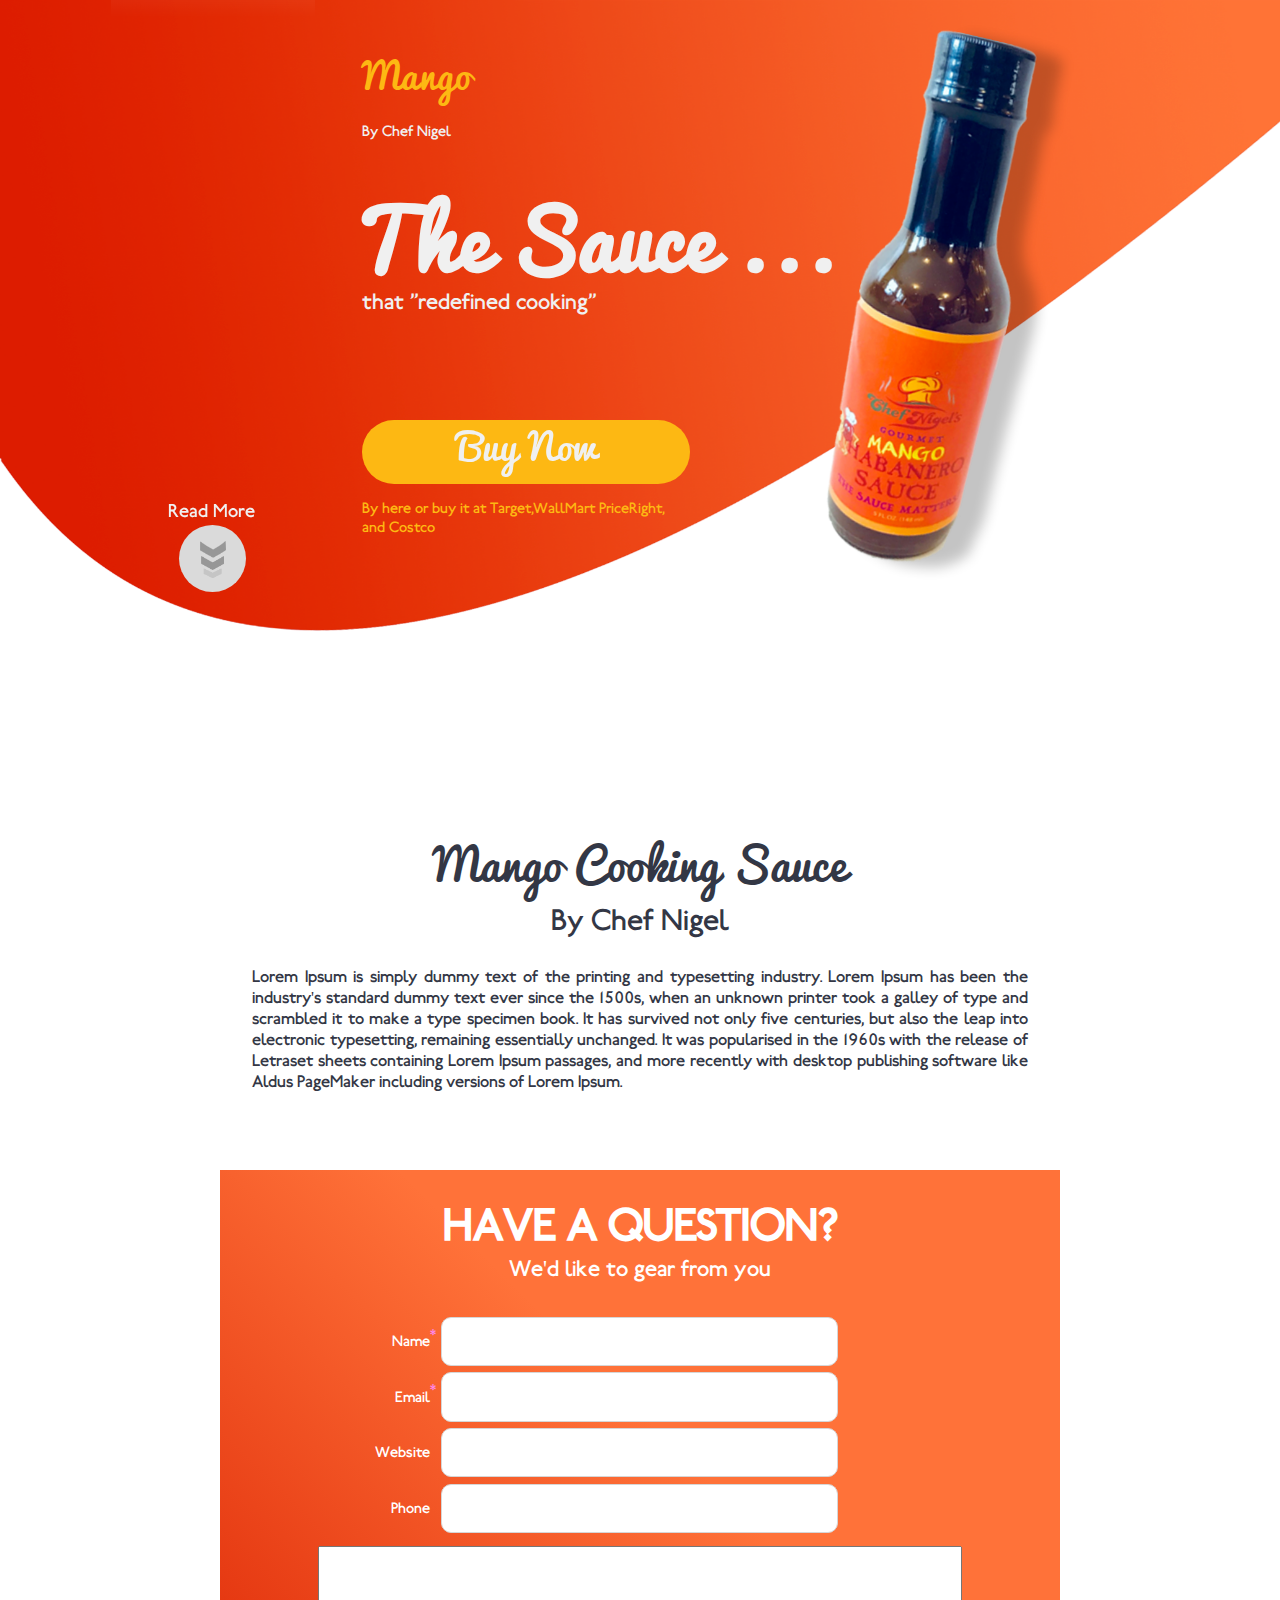
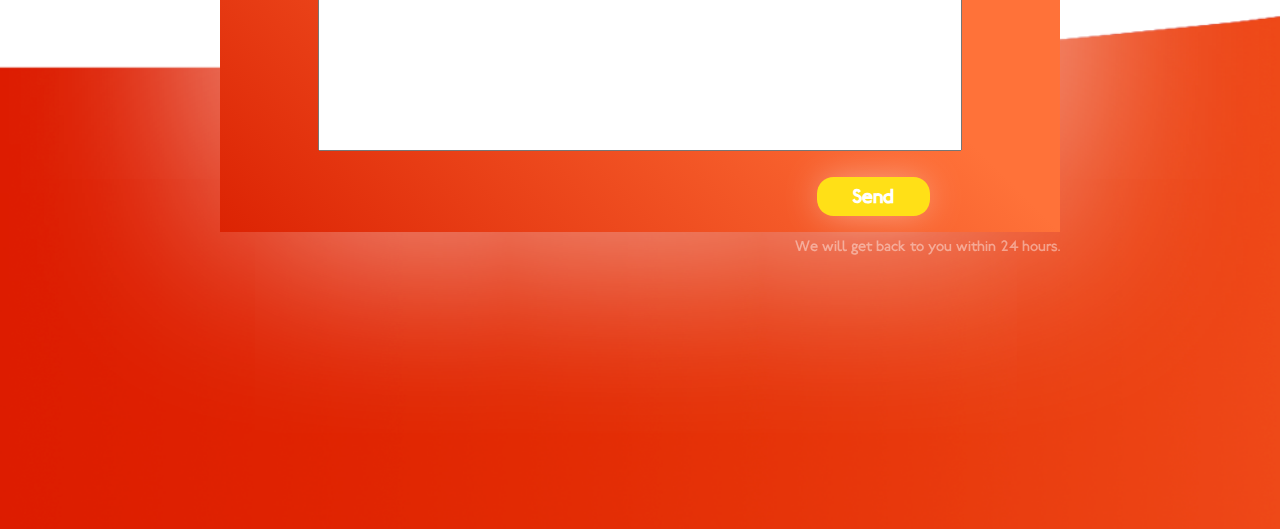
<file: index.html>
<!DOCTYPE html>
<html lang="en" dir="ltr">
  <head>
    <meta charset="utf-8">
    <title></title>
    <link rel="stylesheet" href="assets/css/style.css">
  </head>
  <body>
    <header>
      <img class="bg" src="assets/images/bg.png" alt="">

      <div class="logoContainer">
        <div class="whiteGradAnim"></div>
        <a  href="#">
          <img class="headerLogo" src="assets/images/Thef-Nigel.png" alt="">
        </a>
      </div>

      <div class="arrowButton">
        <p class="readMore">Read More</p>
        <img class="arrowOne" src="assets/images/arrow1.png" alt="">
        <img class="arrowTwo" src="assets/images/arrow2.png" alt="">
        <img class="arrowThree" src="assets/images/arrow3.png" alt="">
      </div>

      <div class="headerTextBox">
        <h1>
          <span>Mango</span> <br>
          <span>By Chef Nigel</span>
        </h1>

        <h2>
          <span>The Sauce ...</span> <br>
          <span>that "redefined cooking"</span>
        </h2>

        <div class="buttonBox">
          <button type="button" name="button">Buy Now</button>
          <p>By here or buy it at Target,WallMart PriceRight, <br>
          and Costco</p>
        </div>
      </div>

      <img class="sause" src="assets/images/sause.png" alt="">

    </header>

    <section class="MangoCookingSection">
      <div class="mangoContainer">
        <h2>Mango Cooking Sauce</h2>
        <h3>By Chef Nigel</h3>
        <p>Lorem Ipsum is simply dummy text of the printing and typesetting industry. Lorem Ipsum has been the industry's standard dummy text ever since the 1500s, when an unknown printer took a galley of type and scrambled it to make a type specimen book. It has survived not only five centuries, but also the leap into electronic typesetting, remaining essentially unchanged. It was popularised in the 1960s with the release of Letraset sheets containing Lorem Ipsum passages, and more recently with desktop publishing software like Aldus PageMaker including versions of Lorem Ipsum. </p>
      </div>
    </section>

    <section id="questions" class="questions">
      <img class="footerBG" src="assets/images/questionBG.png" alt="">
      <div class="questionContainer">
        <h2>HAVE A QUESTION? <br>
        <span>We'd like to gear from you</span> </h2>
        <form class="questionForm" action="index.html" method="post">
          <div class="inputContainer">
            <p>Name <span>*</span> </p> <input type="text" name="" value=""> <br>
            <p>Email <span>*</span> </p> <input type="text" name="" value=""> <br>
            <p>Website <span> </span> </p> <input type="text" name="" value=""> <br>
            <p>Phone <span> </span> </p> <input type="text" name="" value="">
          </div>
          <textarea name="name" rows="8" cols="80"></textarea>
          <div class="sendButonContainer">
            <div class="uploadButton">
              <!-- <img src="assets/image/upload.png" alt="">
              <p>Upload File</p> -->
            </div>
            <button class="send" type="submit" name="button">Send</button>
          </div>
        </form>
        <p class="weWillBeBack">We will get back to you within 24 hours.</p>
      </div>

    </section>


    <script src="assets/js/app.js" charset="utf-8"></script>
  </body>
</html>
</file>
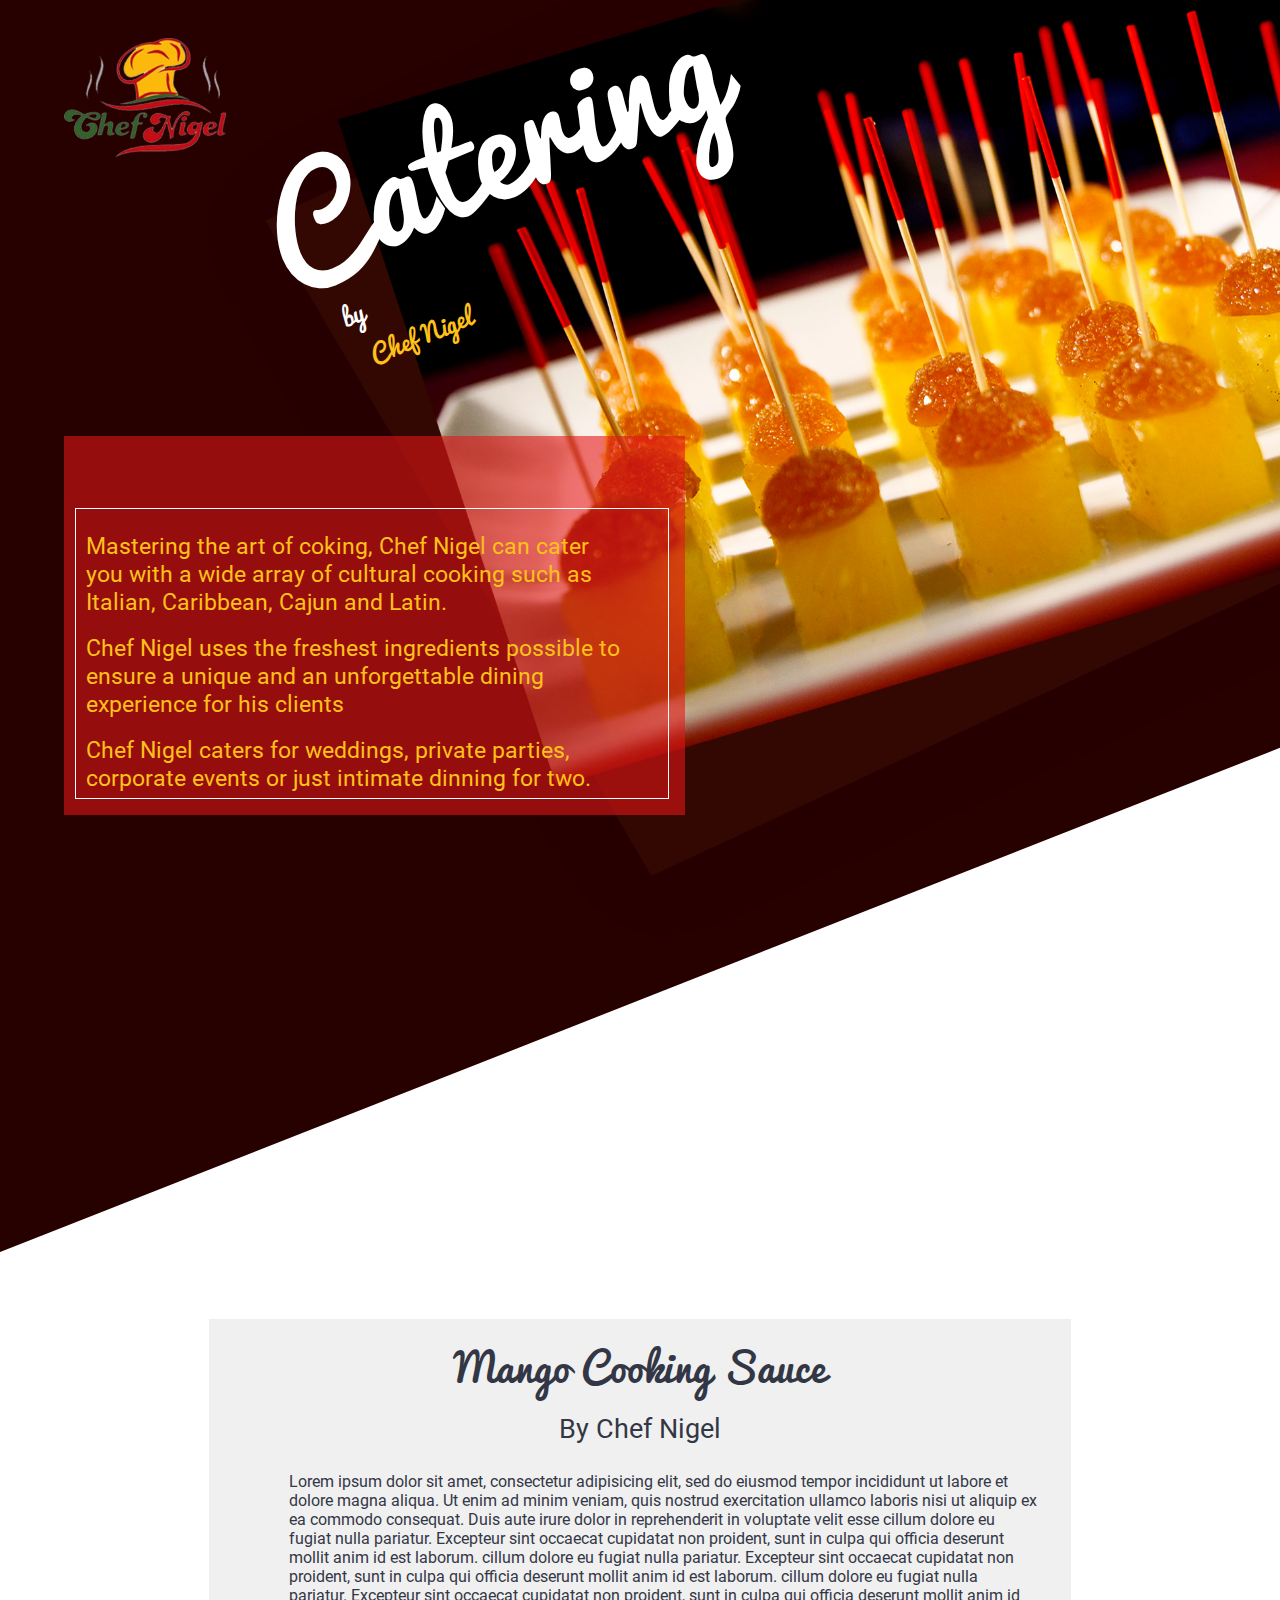
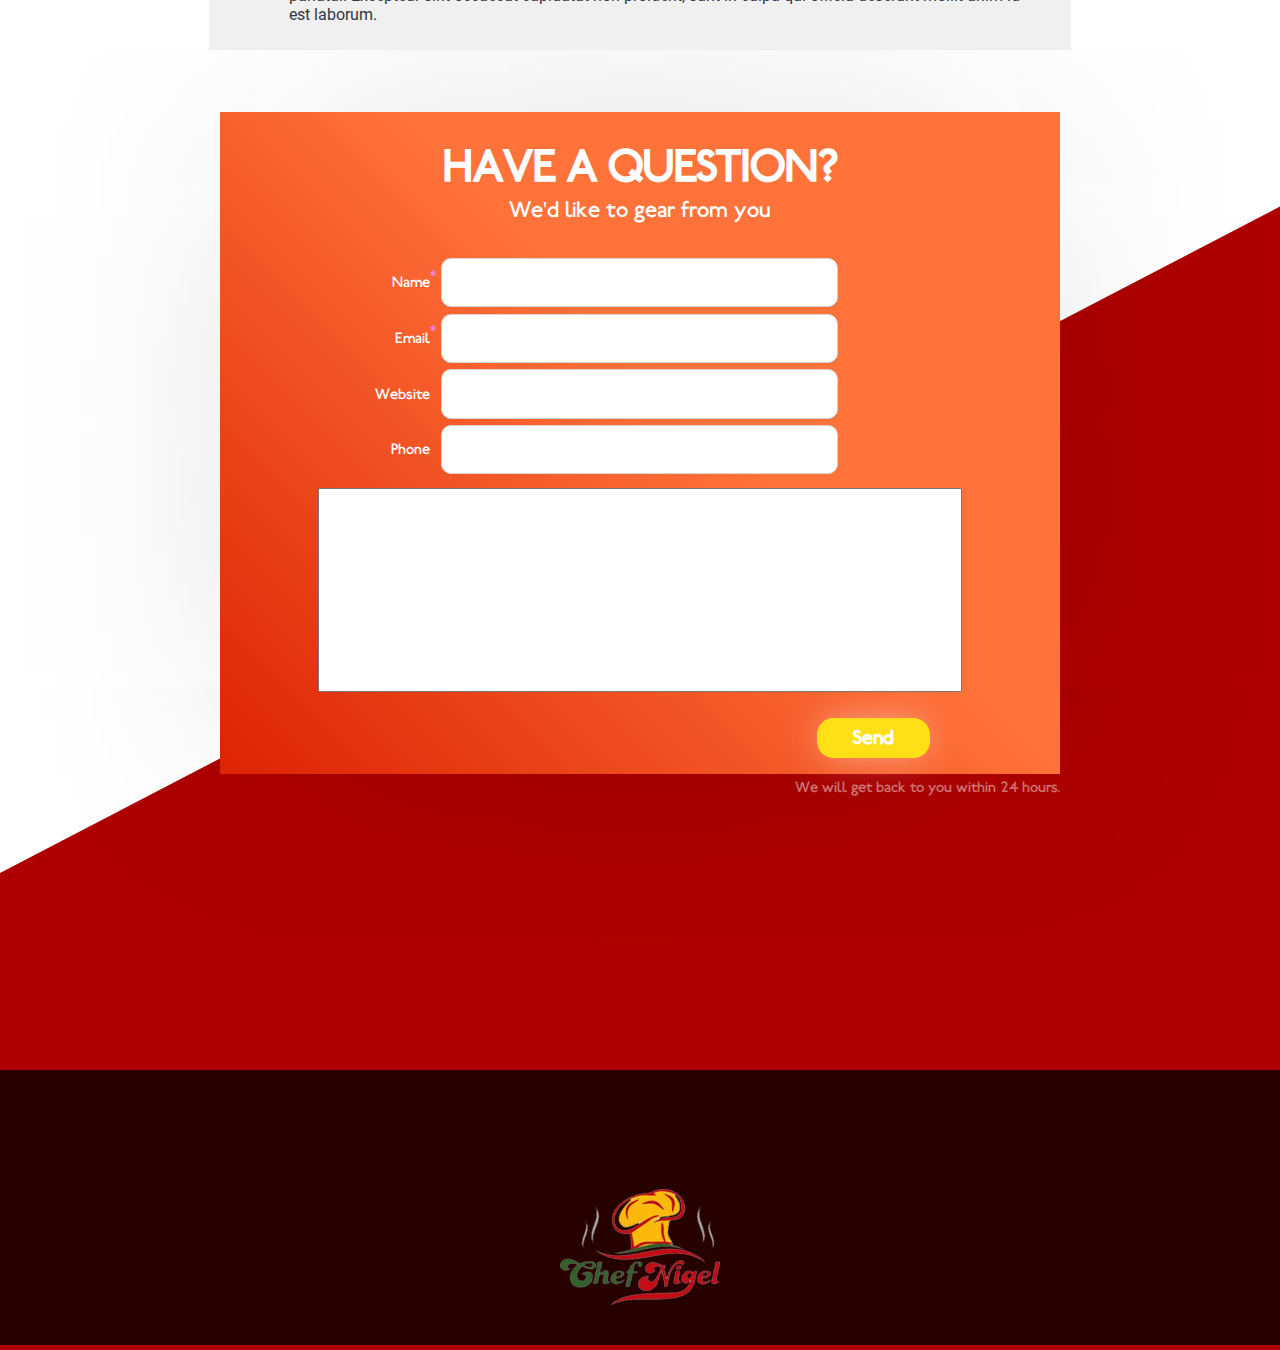
<file: catering.html>
<!DOCTYPE html>
<html lang="en" dir="ltr">
  <head>
    <meta charset="utf-8">
    <title></title>
    <link rel="stylesheet" href="assets/css/catering.css">
  </head>
  <body>
    <header>
      <div class="bgContainer">
        <div class="bg">

        </div>
      </div>

      <img class="rightShape" src="assets/images/catering/rightShape.png" alt="">
      <img class="sideImage" src="assets/images/catering/sideImage.png" alt="">

      <a href="https://nikoladim123.github.io/sause/">
        <img class="logo" src="assets/images/Thef-Nigel.png" alt="">
      </a>

      <div class="cateringTextContainer">
        <h1>Catering</h1>
        <p>by</p>
        <p>Chef Nigel</p>
      </div>

      <div class="headerLeftTextBox">
        <div class="leftTextInsideBox">
          <h2>Line one</h2>
          <h3>Mastering the art of coking, Chef Nigel can cater you with a
             wide array of cultural cooking such as Italian, Caribbean, Cajun and Latin. </h3>

          <h2>Line two</h2>
          <h3>Chef Nigel uses the freshest ingredients possible to ensure a unique and an unforgettable dining experience for his clients</h3>

          <h2>Line three</h2>
          <h3>Chef Nigel caters for weddings, private parties, corporate events or just intimate dinning for two.</h3>
        </div>
      </div>
    </header>

    <section class="mangoCookingSection">
      <div class="mangoCookingBox">
        <h2>Mango Cooking Sauce</h2>
        <h3>By Chef Nigel</h3>
        <p>Lorem ipsum dolor sit amet, consectetur adipisicing elit,
           sed do eiusmod tempor incididunt ut labore et dolore magna aliqua.
           Ut enim ad minim veniam, quis nostrud exercitation ullamco laboris nisi ut aliquip
            ex ea commodo consequat. Duis aute irure dolor in reprehenderit in voluptate velit esse
            cillum dolore eu fugiat nulla pariatur. Excepteur sint occaecat cupidatat non proident,
           sunt in culpa qui officia deserunt mollit anim id est laborum.
           cillum dolore eu fugiat nulla pariatur. Excepteur sint occaecat cupidatat non proident,
          sunt in culpa qui officia deserunt mollit anim id est laborum.
          cillum dolore eu fugiat nulla pariatur. Excepteur sint occaecat cupidatat non proident,
         sunt in culpa qui officia deserunt mollit anim id est laborum.</p>
      </div>
    </section>

    <section id="questions" class="questions">
      <!-- <img class="footerBG" src="assets/images/questionBG.png" alt=""> -->
      <div class="questionBGContainer">
        <div class="questionBG">

        </div>
      </div>
      <div class="questionContainer">
        <h2>HAVE A QUESTION? <br>
        <span>We'd like to gear from you</span> </h2>
        <form class="questionForm" action="index.html" method="post">
          <div class="inputContainer">
            <p>Name <span>*</span> </p> <input type="text" name="" value=""> <br>
            <p>Email <span>*</span> </p> <input type="text" name="" value=""> <br>
            <p>Website <span> </span> </p> <input type="text" name="" value=""> <br>
            <p>Phone <span> </span> </p> <input type="text" name="" value="">
          </div>
          <textarea name="name" rows="8" cols="80"></textarea>
          <div class="sendButonContainer">
            <div class="uploadButton">
              <!-- <img src="assets/image/upload.png" alt="">
              <p>Upload File</p> -->
            </div>
            <button class="send" type="submit" name="button">Send</button>
          </div>
        </form>
        <p class="weWillBeBack">We will get back to you within 24 hours.</p>
      </div>
    </section>

    <footer>
      <a href="https://nikoladim123.github.io/sause/">
        <img class="footerLogo" src="assets/images/Thef-Nigel.png" alt="">
      </a>
    </footer>
  </body>
</html>
</file>
<file: assets/css/style.css>
@font-face {
  font-family: "Pacifico";
  src: url('../fonts/Pacifico.ttf') format('opentype');
}
@font-face {
  font-family: 'Railway';
  src:url('../fonts/Railway.otf') format('opentype');
}

body{
  min-height: 101vh;
  overflow-x: hidden;
  margin: 0;
  padding: 0;
}

header{
  height: 50vw;
}

.bg{
  /* DO THE TRANSFORM SSCALE ITS AWESOME!!! */
  transition: 1.5s;
  position: absolute;
  width: 100%;
  transform: scale(3);
}

.logoContainer{
  /* border: 1px solid; */
  position: absolute;
  width: 15.965vw;
  height: 38.3164vw;
  left: 8.659vw;
  display: flex;
  align-items: center;
  flex-direction: column;
}

.headerLogo{
  position: relative;
  margin-top: 3.6284vw;
  transition: 2s;
  transform: scale(0);
  width: 11.6594vw;
}

.whiteGradAnim{
  transition: 1s;
  position: absolute;
  left: 0;
  top: -37vw;
  width: 100%;
  height: 38.3164vw;
  background: linear-gradient(to bottom, rgba(255,255,255,1) 0%, rgba(255,255,255,0) 100%);
}

.headerTextBox{
  position: absolute;
  /* border: 1px solid; */
  left: 28.30188vw;
}

.headerTextBox h1{
  margin-top: 3vw;
  font-weight: 100;
}

.headerTextBox h1 span:nth-child(1){
  font-family: "Pacifico";
  position: relative;
  color: #fdb813;
  font-size: 2.90275vw;
}
.headerTextBox h1 span:nth-child(3){
  font-family: 'Railway';
  font-size: 1.1611vw;
  color: #f0f0f0;
  font-weight: 100;
}

.headerTextBox h2{
  line-height: 1.3;
  margin-top: 2.9vw;
}
.headerTextBox h2 span:nth-child(1){
  font-family: "Pacifico";
  color: #f0f0f0;
  position: relative;
  left: -0.6vw;
  font-size: 6.2893vw;
}
.headerTextBox h2 span:nth-child(3){
  font-size: 1.7416vw;
  font-family: 'Railway';
  color: #f0f0f0;
  font-weight: 100;
}

.buttonBox button {
  transition: 0.4s;
  padding-bottom: 0.5vw;
  position: relative;
  width: 25.641vw;
  height: 5.0314vw;
  background: #fdb813;
  font-family: "Pacifico";
  font-size: 2.9027vw;
  display: flex;
  justify-content: flex-end;
  flex-direction: column;
  color: #f0f0f0;
  align-items: center;
  border:none;
  border-radius: 5vw;
  filter: brightness(100%);
}

.buttonBox button:hover{
  filter: brightness(120%);
  cursor: pointer;
}

.buttonBox p{
  color: #fdb813;
  font-size: 1.161vw;
  font-family: 'Railway';
  font-weight: 100;
}
.buttonBox{
  position: relative;
  margin-top: 8vw;
}

.sause{
  position: absolute;
  top: 1.9835vw;
  right: 16.11vw;
  width: 19.35vw;
}

.arrowButton{
  transition: 0.3s;
  display: flex;
  flex-direction: column;
  align-items: center;
  justify-content: center;
  width: 5.224vw;
  height: 5.224vw;
  border-radius: 50%;
  background-color: rgb(218,218,218);
  filter: brightness(100%);
  position: absolute;
  top: 41vw;
  left: 14vw;
}
.readMore {
  font-family: 'Railway';
  font-weight: 100;
  position: absolute;
  color: #f0f0f0;
  top: -3.5vw;
  width: 7vw;
  font-size: 1.4513vw;
}
.arrowButton:hover{
  cursor: pointer;
  filter: brightness(120%);
}
.arrowButton img{
  position: relative;
  margin-bottom: -0.2vw;
  animation-name: arrows;
  animation-duration: 3s;
  animation-fill-mode: both;
  animation-iteration-count: infinite;
  animation-timing-function: linear;
}
.arrowOne{
  width: 2.0507vw;
  height: 1.367vw;
  opacity: 0.5;
}
.arrowTwo{
  width: 1.8554vw;
  height: 1.12vw;
  opacity: 0.5;
  animation-delay: 1s;
}
.arrowThree{
  width: 1.4648vw;
  height: 0.83vw;
  opacity: 0.15;
  animation-delay: 2s;
}

@keyframes arrows {
  0%{
    opacity: 0.15;
  }
  50%{
    opacity: 0.5;
  }
  100%{
    opacity: 0.15;
  }
}


/* MangoCookingSection */
.MangoCookingSection{
  position: relative;
  padding: 0.1px;
  display: flex;
  justify-content: center;
}
.mangoContainer{
  /* padding: 0.1vw; */
  text-align: center;
  position: relative;
  /* border: 1px solid; */
  width: 60.6192vw;
  color: #333745;
  margin-top: 14vw;
}

.mangoContainer h2{
  margin: 0;
  font-size: 3.483vw;
  font-family: "Pacifico";
  font-weight: 100;
}

.mangoContainer h3{
  font-size: 2.322vw;
  font-family: 'Railway';
  font-weight: 100;
  margin: 0;
}
.mangoContainer p{
  font-family: 'Railway';
  font-weight: 100;
  text-align: justify;
  font-size: 1.3062vw;
  margin-top: 2vw;
}


/* qeustions form section */
.questions{
  position: relative;
  /* border: 1px solid red; */
  display: flex;
  /* justify-content: center; */
  align-items: center;
  flex-direction: column;
  overflow: hidden;
}

.questionContainer{
  top: 4.82vw;
  height: 51.71vw;
  margin-bottom: 28vw;
  position: relative;
  width: 65.611vw;
  background: linear-gradient(45deg, rgba(220,35,3,1) 0%, rgba(255,114,57,1) 56%, rgba(255,114,57,1) 100%);
  /* background: radial-gradient(ellipse at center, rgba(147,151,238,1) 0%, rgba(83,88,236,1) 100%); */
  box-shadow: 0px 0px 208px -19px rgba(255,255,255,1);
}

.questionContainer h2{
  line-height: 0.8;
  text-align: center;
  font-family: 'Railway';
  font-size: 3.507vw;
  color: white;
}
.questionContainer h2 span{
  font-size: 1.753vw;
  font-family: 'Railway';
  font-weight: 100;
}

.questionForm{
  display: flex;
  flex-direction: column;
  /* justify-content: center; */
  align-items: center;
}
.inputContainer{
  position: relative;
  left: -3vw;
}
.questionForm p{
  position: relative;
  padding-right: 0.6vw;
  color: white;
  display: inline-block;
  text-align: right;
  margin: 0;
  width: 5vw;
  font-size: 1.169vw;
  font-family: 'Railway';
}
.questionForm p span{
  position: absolute;
  top: -0.5vw;
  color: #ff8dff;
}
.questionForm input{
  height: 3.55vw;
  width: 29.638vw;
  border-radius: 10px;
  border: 1px solid #d6d6d6;
  outline: none;
  margin-bottom: 0.487vw;
  font-size: 1.169vw;
  font-family: 'Railway';
  padding-left: 1vw;
}

.questionForm textarea{
  font-size: 1.169vw;
  font-family: 'Railway';
  width: 49.78vw;
  height: 15.489vw;
  margin-top: 7px;
  resize: none;
}

.uploadButton{
  transition: 0.3s;
  position: relative;
  /* border: 1px solid red; */
  display: flex;
  align-items: center;
  width: 9.74vw;
  margin-left: 17.437vw;
  margin-top: 1.6074vw;
  margin-bottom: 2.0457vw;
  border-radius: 1vw;
  padding: 0.5vw;
  top: 0px;
  left: 0px;
  border: 0px solid transparent;
  box-sizing: border-box;
}
.uploadButton:hover{
  cursor: pointer;
  top: -3px;
  left: -3px;
  border-top: 1px solid black;
  border-left: 1px solid black;
  border-right: 2px solid black;
  border-bottom: 2px solid black;
}

.uploadButton img{
  width: 2.435vw;
}
.uploadButton p{
  margin-left: 0.5vw;
  color: white;
  font-size: 1.071vw;
  font-family: 'Railway';
}
.sendButonContainer{
  width: 100%;
  display: flex;
  align-items: center;
  height: 7.2vw;
}
.send{
  transition: 0.3s;
  border: none;
  width: 8.816vw;
  height: 3.068vw;
  background-color: #ffe017;
  border-radius: 1.3vw;
  color: white;
  font-size: 1.561vw;
  font-family: 'Railway';
  font-weight: 800;
  margin-left: 19.4836vw;
  box-shadow: 0px 0px 37px -4px rgba(255,255,255,0.5);
}
.send:hover{
  cursor: pointer;
  box-shadow: 0px 0px 37px -4px rgba(255,255,255,0.7);
  /* background-color: rgb(116,249,233); */
  filter: brightness(1.4);
}

.weWillBeBack{
  position: absolute;
  color: white;
  opacity: 0.43;
  bottom: -3vw;
  right: 0;
  font-size: 1.169vw;
  font-family: 'Railway';
}
.footerBG{
  width: 100%;
  position: absolute;
  bottom: 0;
  left: 0;
  transition: 2s;
  transform-origin: left;
  transform: scale(2);
}
</file>
<file: assets/css/catering.css>
@font-face {
  font-family: "Pacifico";
  src: url('../fonts/Pacifico.ttf') format('opentype');
}

@font-face {
  font-family: "Roboto-BoldItalic";
  src: url('../fonts/roboto/Roboto-BoldItalic.ttf') format('opentype');
}

@font-face {
  font-family: "Roboto-Regular";
  src: url('../fonts/roboto/Roboto-Regular.ttf') format('opentype');
}

@font-face {
  font-family: 'Railway';
  src:url('../fonts/Railway.otf') format('opentype');
}

div,img,section,a{
  position: relative;
}

body{
  padding: 0;
  margin: 0;
}

header{
  height: 97.791vw;
}
.bgContainer{
  width: 100%;
  height: 97.791vw;
  position: absolute;
  left: 0;
  top: 0;
  /* border: 1px solid red; */
  overflow: hidden;
}
.bg {
  height: 100%;
  width: 200%;
  transform: rotate(-21.5deg);
  background-color: #270000;
  transform-origin: left bottom;
}

.sideImage,.rightShape{
  position: absolute;
  right: 0;
  top: 0;
  width: 73.711vw;
}
.rightShape{
  width: 83.8590vw;
}

.logo{
  position: relative;
  margin-left: 4.994vw;
  margin-top: 2.9968vw;
  width: 12.6708vw;
}

.cateringTextContainer{
  font-family: "Pacifico";
  position: absolute;
  transform: rotate(-22.5deg);
  top: 0.9vw;
  left: 20vw;
}

.cateringTextContainer h1{
  font-size: 10.5152vw;
  color: white;
  font-weight: 100;
  margin: 0;
}

.cateringTextContainer p:nth-child(2){
  font-size: 1.892vw;
  color: white;
  margin: 0;
  margin-top: -3vw;
  margin-left: 3vw;
}
.cateringTextContainer p:nth-child(3){
  font-size: 1.892vw;
  color: #ffc119;
  margin: 0;
  margin-left: 4vw;
}

.headerLeftTextBox{
  /* width: 48.58vw; */
  /* height: 34.121vw; */
  background-color: rgba(227,22,22,0.59);
  padding: 0.84121vw;
  padding-right: 1.2618vw;
  padding-bottom: 1.2618vw;
  padding-top: 5.625vw;
  width: fit-content;
  position: absolute;
  top: 34.0694vw;
  left: 4.9947vw;
}

.leftTextInsideBox{
  border:1px solid white;
  padding: 1.8vw 2.8916vw 0vw 0.788vw;
  width: 42.586vw;
}

.leftTextInsideBox h2{
  margin: 0;
  font-size: 2.2082vw;
  font-family: "Roboto-BoldItalic";
  color: #ffc119;
  margin-bottom: 0.15vw;
  display: none;
}

.leftTextInsideBox h3{
  margin: 0;
  font-size: 1.83vw;
  font-family: "Roboto-Regular";
  color: #ffc119;
  font-weight: 100;
  margin-bottom: 1.4vw;
}

.leftTextInsideBox h3:nth-child(6){
  margin-bottom: 0.5vw;
}
/* header end */

/* mangoCookingSection start */
.mangoCookingSection{
  display: flex;
  justify-content: center;
}

.mangoCookingBox{
  margin-top: 5.271vw;
  width: 67.3901vw;
  /* height: 25.7623vw; */
  padding-bottom: 2.015vw;
  background-color: #f0f0f0;
  text-align: center;
  color: #333745;
}

.mangoCookingBox h2{
  font-family: "Pacifico";
  font-size: 3.1vw;
  margin-top: .6vw;
  font-weight: 100;
}
.mangoCookingBox h3{
  font-family: "Roboto-Regular";
  font-weight: 100;
  font-size: 2.1vw;
  margin-top: -1.6vw;
}
.mangoCookingBox p{
  margin: 0;
  font-family: "Roboto-Regular";
  font-size: 1.25vw;
  text-align: left;
  margin-left: 6.253vw;
  margin-right: 2.5839vw;
}
/* mangoCookingSection end */

/* question seciton start */
.questions{
  position: relative;
  /* border: 1px solid red; */
  display: flex;
  /* justify-content: center; */
  align-items: center;
  flex-direction: column;
  overflow: hidden;
}

.questionContainer{
  top: 4.82vw;
  height: 51.71vw;
  margin-bottom: 28vw;
  position: relative;
  width: 65.611vw;
  background: linear-gradient(45deg, rgba(220,35,3,1) 0%, rgba(255,114,57,1) 56%, rgba(255,114,57,1) 100%);
  /* background: radial-gradient(ellipse at center, rgba(147,151,238,1) 0%, rgba(83,88,236,1) 100%); */
  /* box-shadow: 0px 0px 208px -19px rgba(255,255,255,1); */
  /* box-shadow: 0px 0px 208px -19px rgba(0,0,0,1); */
  box-shadow: 0px 0px 289px -103px rgba(0,0,0,1);
}

.questionContainer h2{
  line-height: 0.8;
  text-align: center;
  font-family: 'Railway';
  font-size: 3.507vw;
  color: white;
}
.questionContainer h2 span{
  font-size: 1.753vw;
  font-family: 'Railway';
  font-weight: 100;
}

.questionForm{
  display: flex;
  flex-direction: column;
  /* justify-content: center; */
  align-items: center;
}
.inputContainer{
  position: relative;
  left: -3vw;
}
.questionForm p{
  position: relative;
  padding-right: 0.6vw;
  color: white;
  display: inline-block;
  text-align: right;
  margin: 0;
  width: 5vw;
  font-size: 1.169vw;
  font-family: 'Railway';
}
.questionForm p span{
  position: absolute;
  top: -0.5vw;
  color: #ff8dff;
}
.questionForm input{
  height: 3.55vw;
  width: 29.638vw;
  border-radius: 10px;
  border: 1px solid #d6d6d6;
  outline: none;
  margin-bottom: 0.487vw;
  font-size: 1.169vw;
  font-family: 'Railway';
  padding-left: 1vw;
}

.questionForm textarea{
  font-size: 1.169vw;
  font-family: 'Railway';
  width: 49.78vw;
  height: 15.489vw;
  margin-top: 7px;
  resize: none;
}

.uploadButton{
  transition: 0.3s;
  position: relative;
  /* border: 1px solid red; */
  display: flex;
  align-items: center;
  width: 9.74vw;
  margin-left: 17.437vw;
  margin-top: 1.6074vw;
  margin-bottom: 2.0457vw;
  border-radius: 1vw;
  padding: 0.5vw;
  top: 0px;
  left: 0px;
  border: 0px solid transparent;
  box-sizing: border-box;
}
.uploadButton:hover{
  cursor: pointer;
  top: -3px;
  left: -3px;
  border-top: 1px solid black;
  border-left: 1px solid black;
  border-right: 2px solid black;
  border-bottom: 2px solid black;
}

.uploadButton img{
  width: 2.435vw;
}
.uploadButton p{
  margin-left: 0.5vw;
  color: white;
  font-size: 1.071vw;
  font-family: 'Railway';
}
.sendButonContainer{
  width: 100%;
  display: flex;
  align-items: center;
  height: 7.2vw;
}
.send{
  transition: 0.3s;
  border: none;
  width: 8.816vw;
  height: 3.068vw;
  background-color: #ffe017;
  border-radius: 1.3vw;
  color: white;
  font-size: 1.561vw;
  font-family: 'Railway';
  font-weight: 800;
  margin-left: 19.4836vw;
  box-shadow: 0px 0px 37px -4px rgba(255,255,255,0.5);
}
.send:hover{
  cursor: pointer;
  box-shadow: 0px 0px 37px -4px rgba(255,255,255,0.7);
  /* background-color: rgb(116,249,233); */
  filter: brightness(1.4);
}

.weWillBeBack{
  position: absolute;
  color: white;
  opacity: 0.43;
  bottom: -3vw;
  right: 0;
  font-size: 1.169vw;
  font-family: 'Railway';
}
.footerBG{
  width: 100%;
  position: absolute;
  bottom: 0;
  left: 0;
  transition: 2s;
  transform-origin: left;
  transform: scale(2);
}

.questionBGContainer{
  position: absolute;
  bottom: 0;
  left: 0;
  width: 100%;
  height: 100%;
  overflow: hidden;
  /* border: 1px solid blue; */
}
.questionBG {
  position: absolute;
  width: 200%;
  height: 200%;
  transform-origin: left bottom;
  transform: rotate(62.5deg);
  background-color: #ae0000;
  left: -25%;
  bottom: 3%;
}
/* question section end */

/* footer start */
footer{
  display: block;
  background: #270000;
  height: 21.4470vw;
  border-bottom: 0.4134vw solid #ae0000;
  display: flex;
  justify-content: center;
}

.footerLogo{
  width: 12.4547vw;
  margin-top: 9.25vw;
}
/* footer end */
</file>
